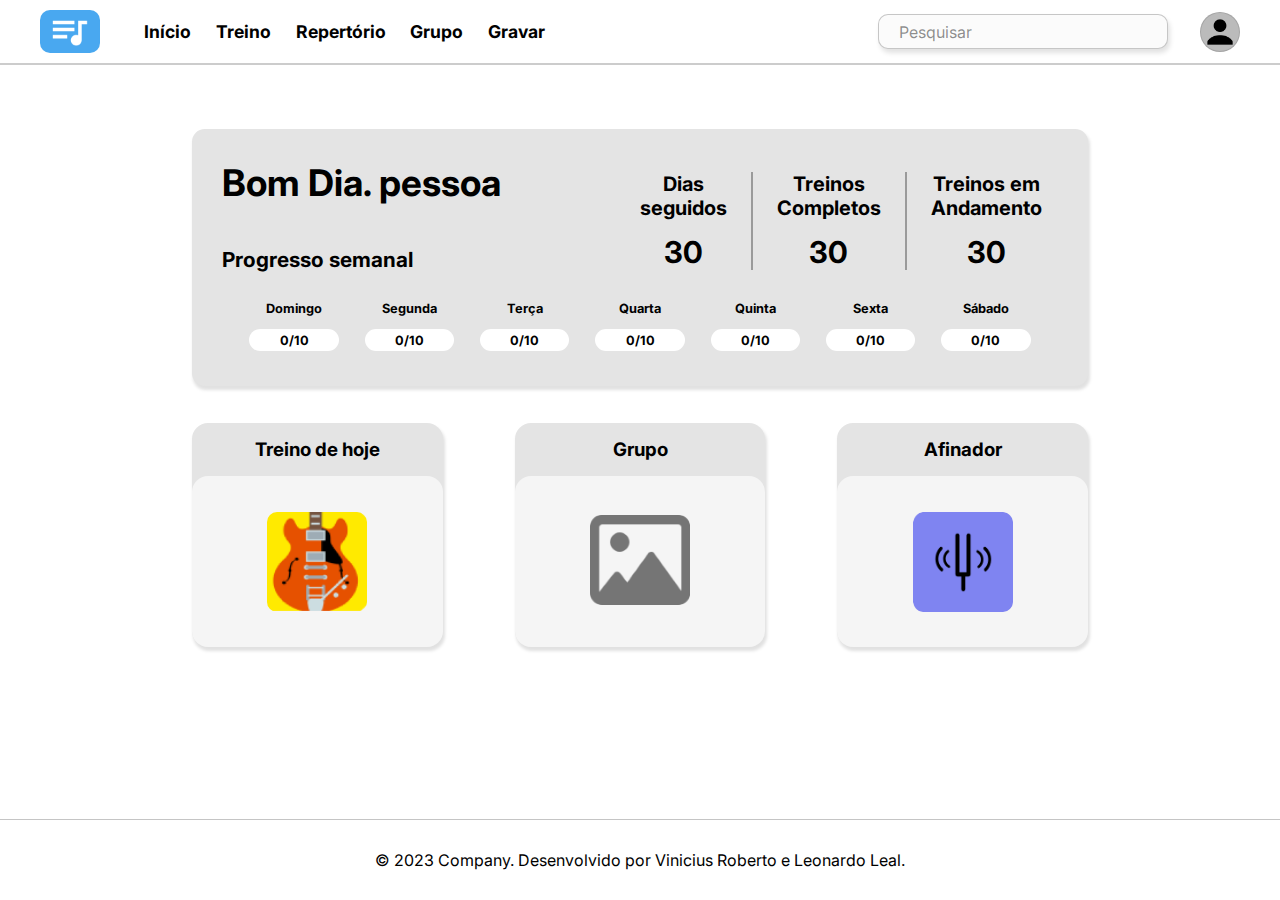
<file: index.html>
<!DOCTYPE html>
<html lang="pt-br">
<head>
    <meta charset="UTF-8">
    <meta http-equiv="X-UA-Compatible" content="IE=edge">
    <meta name="viewport" content="width=device-width, initial-scale=1.0">
    <link rel="shortcut icon" href="Icons/favicon.ico" type="image/x-icon">
    <title>Bem vindo</title>
    <link rel="stylesheet" href="css/index.css">
    <link rel="stylesheet" href="css/media-query-index.css">
    <link rel="preconnect" href="https://fonts.googleapis.com">
    <link rel="preconnect" href="https://fonts.gstatic.com" crossorigin>
    <link href="https://fonts.googleapis.com/css2?family=Inter:wght@400;700;900&display=swap" rel="stylesheet">
    <script src="js/index.js" defer></script>
</head>
<body>
    <header class="header">
        <div class="logo-nav">
            <a href="#" class="logo">
                <img src="Icons/logo_icon.png" alt="Logo">
            </a>
            <nav class="nav">
                <ul class="ul">
                    <div class="inicio">
                        <img src="Icons/home_fill_icon.png" alt="Home">
                        <li class="li">Início</li>
                    </div>
                    <div class="treino">
                        <img src="Icons/checklist_icon.png" alt="Treino">
                        <li class="li">Treino</li>
                    </div>
                    <div class="repertorio">
                        <img src="Icons/library_books_icon.png" alt="Repertório">
                        <li class="li">Repertório</li>
                    </div>
                    <div class="grupo" onclick="location.href='tela-grupo.html'">
                        <img src="Icons/group_icon.png" alt="Grupo">
                        <li class="li">Grupo</li>
                    </div>
                    <div class="gravar">
                        <img src="Icons/mic_icon.png" alt="Gravar">
                        <li class="li">Gravar</li>
                    </div>
                </ul>
            </nav>
        </div>
        <section class="search-user">
            <div class="pesquisar">
                <input type="text" name="pesquisar" id="pesquisar" placeholder="Pesquisar">
            </div>
            <div class="user">
            </div>
            <div class="user-options-container">
                <div class="user-options">
                    <div class="user-options-header">
                        <div class="user">
                        </div>
                        <ul>
                            <li class="name-user">Vinicius Roberto</li>
                            <li class="email-user">vinicius.cruz7@fatec.sp.gov.br</li>
                        </ul>
                    </div>
                    <div class="user-options-settings">
                        <ul>
                            <li>Conta</li>
                            <li>Configurações</li>
                        </ul>
                    </div>
                    <a href="tela-de-login.html" class="sair">
                        <div>Sair</div>
                    </a>
                </div>
            </div>
        </section>
    </header>
    <main>
        <section class="tela-progresso">
            <div class="mensagem-contagem">
                <div class="bomdia">
                    <h2>Bom Dia. pessoa</h2>
                </div>
                <div class="contagem-treino">
                    <div class="dias-seguidos">
                        <h3>Dias<br>seguidos</h3>
                        <span>30</span>
                    </div>
                    <div class="traco"></div>
                    <div class="treinos-completos">
                        <h3>Treinos<br>Completos</h3>
                        <span>30</span>
                    </div>
                    <div class="traco"></div>
                    <div class="treinos-andamento">
                        <h3>Treinos em<br>Andamento</h3>
                        <span>30</span> 
                    </div>
                </div>
            </div>
            <div class="progresso-semanal">
                <h3>Progresso semanal</h3>
                <div class="semana">
                    <div class="domingo">
                        <h4>Domingo</h4>
                        <div class="barra-progresso">
                            <h4>0/10</h4>
                            <div>

                            </div>
                        </div>
                    </div>
                    <div class="segunda">
                        <h4>Segunda</h4>
                        <div class="barra-progresso">
                            <h4>0/10</h4>
                            <div>

                            </div>
                        </div>
                    </div>
                    <div class="terca">
                        <h4>Terça</h4>
                        <div class="barra-progresso">
                            <h4>0/10</h4>
                            <div>

                            </div>
                        </div>
                    </div>
                    <div class="quarta">
                        <h4>Quarta</h4>
                        <div class="barra-progresso">
                            <h4>0/10</h4>
                            <div>

                            </div>
                        </div>
                    </div>
                    <div class="quinta">
                        <h4>Quinta</h4>
                        <div class="barra-progresso">
                            <h4>0/10</h4>
                            <div>

                            </div>
                        </div>
                    </div>
                    <div class="sexta">
                        <h4>Sexta</h4>
                        <div class="barra-progresso">
                            <h4>0/10</h4>
                            <div>

                            </div>
                        </div>
                    </div>
                    <div class="sabado">
                        <h4>Sábado</h4>
                        <div class="barra-progresso">
                            <h4>0/10</h4>
                            <div>
                            </div>
                        </div>
                    </div>
                </div>
            </div>
        </section>
        <section class="opcoes-main">
            <div class="quadro-opcao">
                <h3 class="nome-opcao">Treino de hoje</h3>
                <div class="opcao-imagem">
                    <img src="imagens/treino.png" alt="imagem do opcão de treino">
                </div>
            </div>
            <div class="quadro-opcao">
                <h3 class="nome-opcao">Grupo</h3>
                <div class="opcao-imagem">
                    <div class="imagem"><img src="imagens/grupo.png" alt="imagem do grupo"></div>
                </div>
            </div>
            <div class="quadro-opcao">
                <h3 class="nome-opcao">Afinador</h3>
                <div class="opcao-imagem">
                    <img src="imagens/afinador.png" alt="imagem de um afinador">
                </div>
            </div>
        </section>
    </main>
    <footer>
        <p>© 2023 Company. Desenvolvido por Vinicius Roberto e Leonardo Leal.</p>
    </footer>
</body>
</html>
</file>
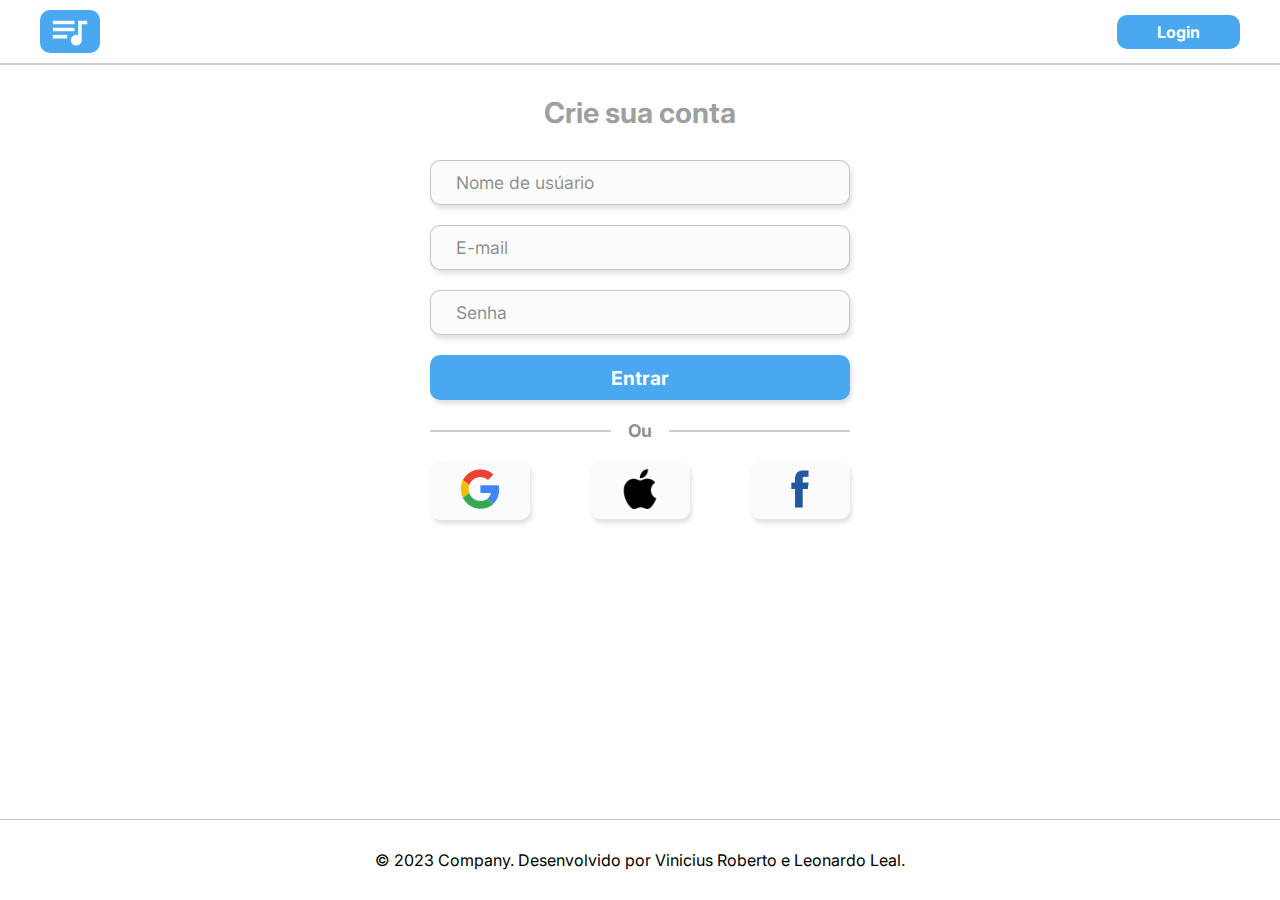
<file: cadastro.html>
<!DOCTYPE html>
<html lang="pt-br">
<head>
    <meta charset="UTF-8">
    <meta http-equiv="X-UA-Compatible" content="IE=edge">
    <meta name="viewport" content="width=device-width, initial-scale=1.0">
    <link rel="shortcut icon" href="Icons/favicon.ico" type="image/x-icon">
    <title>Crie sua conta</title>
    <link rel="stylesheet" href="css/cadastro.css">
    <link rel="stylesheet" href="css/media-query-cadastro.css">
    <link rel="preconnect" href="https://fonts.googleapis.com">
    <link rel="preconnect" href="https://fonts.gstatic.com" crossorigin>
    <link href="https://fonts.googleapis.com/css2?family=Inter:wght@400;700;900&display=swap" rel="stylesheet">
</head>
<body>
    <header>
        <a href="index.html" class="logo">
            <img src="Icons/logo_icon.png" alt="Logo">
        </a>
        <a href="tela-de-login.html"><button class="login">Login</button></a>
    </header>
    <main>
        <form>
            <h1>Crie sua conta</h1>
            <input type="text" name="nome" id="nome" placeholder="Nome de usúario" required>
            <input type="email" name="email" id="email" placeholder="E-mail" required>
            <input type="password" name="senha" id="senha" placeholder="Senha" required>
            <button class="btn-entrar" onclick="location.href='index.html'">Entrar</button>
            <div class="ou">
                <div class="traco"></div>
                <p>Ou</p>
                <div class="traco"></div>
            </div>
            <div class="google-apple-facebook">
                <button>
                    <img src="Icons/google_icon.png" alt="Google">
                </button>
                <button>
                    <img src="Icons/apple_icon.png" alt="Apple">
                </button>
                <button>
                    <img src="Icons/facebook_icon.png" alt="Facebook">
                </button>
            </div>
        </form>
    </main>
    <footer>
        <p>© 2023 Company. Desenvolvido por Vinicius Roberto e Leonardo Leal.</p>
    </footer>
</body>
</html>
</file>
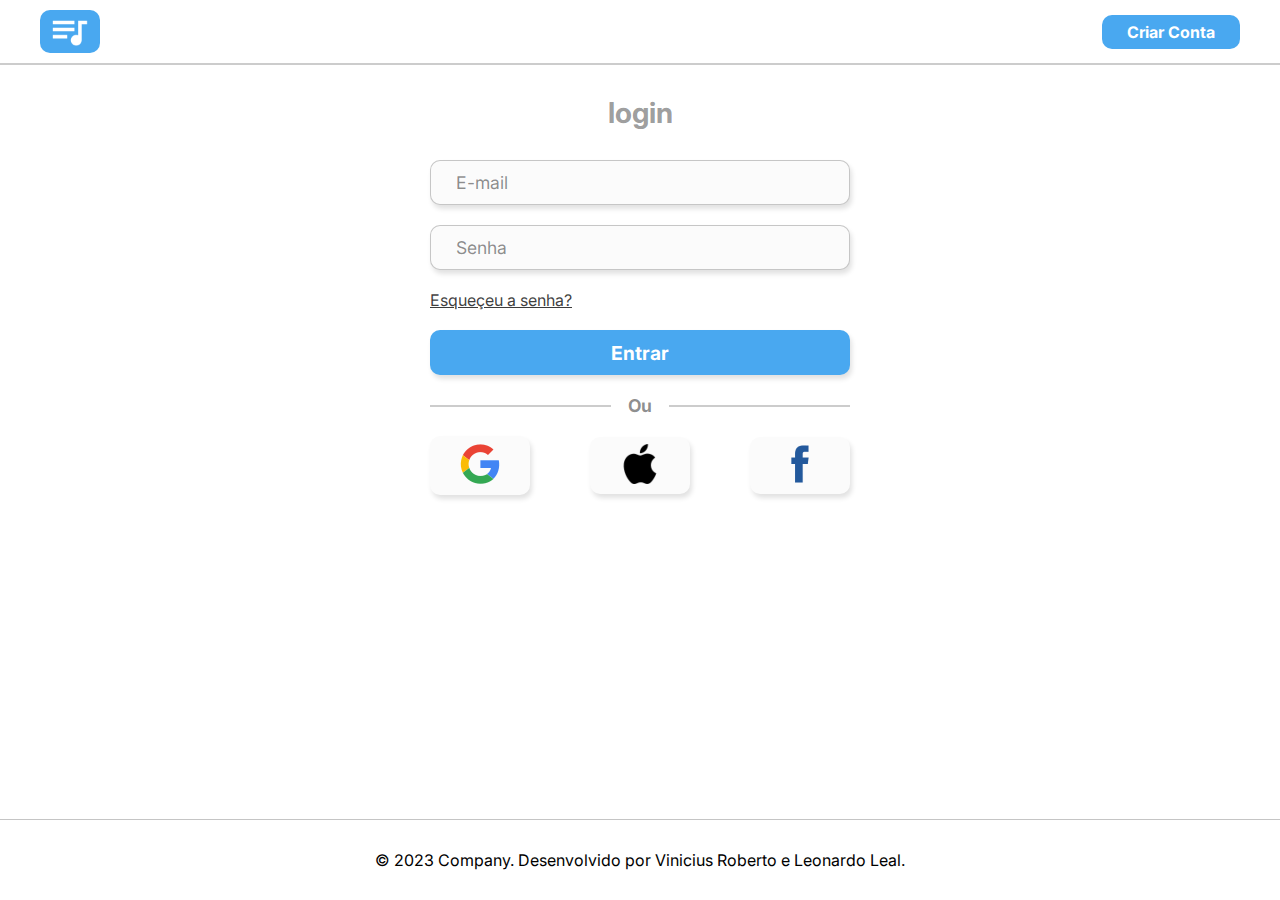
<file: tela-de-login.html>
<!DOCTYPE html>
<html lang="pt-br">
<head>
    <meta charset="UTF-8">
    <meta http-equiv="X-UA-Compatible" content="IE=edge">
    <meta name="viewport" content="width=device-width, initial-scale=1.0">
    <link rel="shortcut icon" href="Icons/favicon.ico" type="image/x-icon">
    <title>login</title>
    <link rel="stylesheet" href="css/tela-de-login.css">
    <link rel="stylesheet" href="css/media-query-login.css">
    <link rel="preconnect" href="https://fonts.googleapis.com">
    <link rel="preconnect" href="https://fonts.gstatic.com" crossorigin>
    <link href="https://fonts.googleapis.com/css2?family=Inter:wght@400;700;900&display=swap" rel="stylesheet">
</head>
<body>
    <header>
        <a href="index.html" class="logo">
            <img src="Icons/logo_icon.png" alt="Logo">
        </a>
        <a href="cadastro.html"><button class="criar-conta">Criar Conta</button></a>
    </header>
    <main>
        <form>
            <h1>login</h1>
            <input type="email" name="email" id="email" placeholder="E-mail" required>
            <input type="password" name="senha" id="senha" placeholder="Senha" required>
            <div class="entrar-container">
                <span>Esqueçeu a senha?</span>
                <button class="btn-entrar" onclick="location.href='index.html'">Entrar</button>
            </div>
            <div class="ou">
                <div class="traco"></div>
                <p>Ou</p>
                <div class="traco"></div>
            </div>
            <div class="google-apple-facebook">
                <button>
                    <img src="Icons/google_icon.png" alt="Google">
                </button>
                <button>
                    <img src="Icons/apple_icon.png" alt="Apple">
                </button>
                <button>
                    <img src="Icons/facebook_icon.png" alt="Facebook">
                </button>
            </div>
        </form>
    </main>
    <footer>
        <p>© 2023 Company. Desenvolvido por Vinicius Roberto e Leonardo Leal.</p>
    </footer>
</body>
</html>
</file>
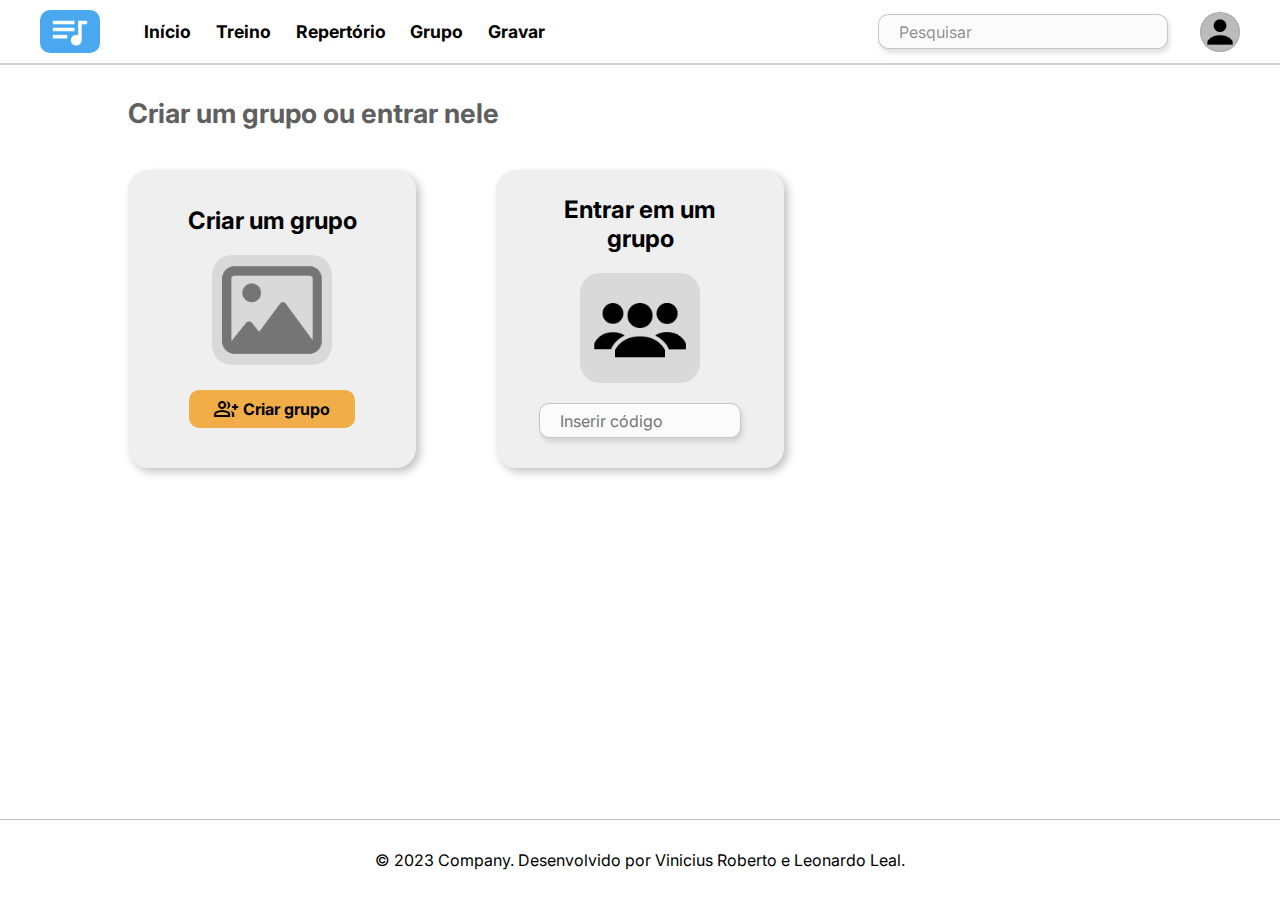
<file: tela-grupo.html>
<!DOCTYPE html>
<html lang="pt-br">
<head>
    <meta charset="UTF-8">
    <meta http-equiv="X-UA-Compatible" content="IE=edge">
    <meta name="viewport" content="width=device-width, initial-scale=1.0">
    <link rel="shortcut icon" href="Icons/favicon.ico" type="image/x-icon">
    <title>Grupo</title>
    <link rel="stylesheet" href="css/grupo.css">
    <link rel="stylesheet" href="css/media-query-grupo.css">
    <link rel="preconnect" href="https://fonts.googleapis.com">
    <link rel="preconnect" href="https://fonts.gstatic.com" crossorigin>
    <link rel="stylesheet" href="https://fonts.googleapis.com/css2?family=Material+Symbols+Outlined:opsz,wght,FILL,GRAD@20..48,100..700,0..1,-50..200" />
    <link href="https://fonts.googleapis.com/css2?family=Inter:wght@400;700;900&display=swap" rel="stylesheet">
    <script src="js/grupo.js" defer></script>
    <script src="js/index.js" defer></script>
</head>
<body>
    <header class="header">
        <div class="logo-nav">
            <a href="index.html" class="logo">
                <img src="Icons/logo_icon.png" alt="Logo">
            </a>
            <nav class="nav">
                <ul class="ul">
                    <div class="inicio" onclick="location.href='index.html'">
                        <img src="Icons/home_fill_icon.png" alt="Home">
                        <li class="li">Início</li>
                    </div>
                    <div class="treino">
                        <img src="Icons/checklist_icon.png" alt="Treino">
                        <li class="li">Treino</li>
                    </div>
                    <div class="repertorio">
                        <img src="Icons/library_books_icon.png" alt="Repertório">
                        <li class="li">Repertório</li>
                    </div>
                    <div class="grupo">
                        <img src="Icons/group_icon.png" alt="Grupo">
                        <li class="li">Grupo</li>
                    </div>
                    <div class="gravar">
                        <img src="Icons/mic_icon.png" alt="Gravar">
                        <li class="li">Gravar</li>
                    </div>
                </ul>
            </nav>
        </div>
        <section class="search-user">
            <div class="pesquisar">
                <input type="text" name="pesquisar" id="pesquisar" placeholder="Pesquisar">
            </div>
            <div class="user">
            </div>
            <div class="user-options-container">
                <div class="user-options">
                    <div class="user-options-header">
                        <div class="user">
                        </div>
                        <ul>
                            <li class="name-user">Vinicius Roberto</li>
                            <li class="email-user">vinicius.cruz7@fatec.sp.gov.br</li>
                        </ul>
                    </div>
                    <div class="user-options-settings">
                        <ul>
                            <li>Conta</li>
                            <li>Configurações</li>
                        </ul>
                    </div>
                    <a href="tela-de-login.html" class="sair">
                        <div>Sair</div>
                    </a>
                </div>
            </div>
        </section>
    </header>
    <main>
        <h1>Criar um grupo ou entrar nele </h1>
        <section>
            <div class="criar-grupo">
                <h3>Criar um grupo</h3>
                <div class="img-container"><img src="Icons/image_photo_icon.png" alt="imagem"></div>
                <button><span class="material-symbols-outlined">group_add</span>Criar grupo</button>
            </div>
            <div class="entrar-em-um-grupo">
                <h3>Entrar em um<br>grupo</h3>
                <div class="img-container"><img src="Icons/users_group_icon.png" alt="grupo"></div>
                <input type="text" name="codigo" id="codigo" placeholder="Inserir código">
            </div>
        </section>
        <div class="criar-grupo-modal">
            <div class="criar-grupo-container">
                <h2>Criar um grupo</h2>
                <form>
                    <label for="nome-grupo">Nome do grupo</label>
                    <input type="text" name="nome-grupo" id="nome-grupo" placeholder="Digite o nome do grupo">
                    <label for="descricao">Descrição</label>
                    <textarea name="descricao" id="descricao" rows="3" placeholder="Informe aos membros a finalidade do grupo"></textarea>
                    <label for="privacidade">Privaciadade</label>
                    <select name="privacidade" id="privacidade">
                        <option value="grupo-privado">Grupo privado - Somente administradores poderão adicionar membros</option>
                        <option value="grupo-privado">Equipe Pública - Qualquer pessoa da organização pode ingressar</option>
                    </select>
                    <div class="buttons">
                        <button class="cancelar">Cancelar</button>
                        <button class="proximo">Próximo</button>
                    </div>
                </form>
            </div>
        </div>
    </main>
    <footer>
        <p>© 2023 Company. Desenvolvido por Vinicius Roberto e Leonardo Leal.</p>
    </footer>
</body>
</html>
</file>
<file: css/index.css>
@charset "UTF-8";
@import url('https://fonts.googleapis.com/css2?family=Inter:wght@400;700;900&display=swap');

:root {
    --cor-azul: #49A8F0;
    --cor-cinzaClaro: #FBFBFB;
}

* {
    padding: 0px;
    margin: 0px;
    font-family: 'Inter', sans-serif;
    box-sizing: border-box;
}

header {
    display: flex;
    justify-content: space-between;
    align-items: center;
    padding: 10px 40px;
    border-bottom: 2px solid rgba(0, 0, 0, 0.2);
}

.logo-nav {
    display: flex;
    align-items: center;
}

.logo-nav a {
    display: flex;
    justify-content: center;
    align-items: center;
    background-color: var(--cor-azul);
    border-radius: 10px;
    margin-right: 2em;
    cursor: pointer;
}

.logo-nav a img {
    width: 60px;
    padding: 10px 12px 7px;
}

.logo-nav ul {
    display: flex;
    flex-direction: row;
    justify-content: space-between;
    align-items: center;
}

.logo-nav ul img {
    display: none;
}

.logo-nav ul li {
    list-style-type: none;
    margin: 0em .7em;
    font-weight: bold;
    font-size: 1.1em;
    cursor: pointer;
}

.search-user {
    display: flex;
    flex-direction: row;
    align-items: center;
}

header input {
    height: 35px;
    background-color: var(--cor-cinzaClaro);
    border: 1px solid rgba(0, 0, 0, 0.212);
    border-radius: 10px;
    box-shadow: 2px 4px 5px rgba(0, 0, 0, 0.116);
    font-size: 1em;
    margin-right: 2em;
    padding: 0px 20px;
    outline: none;
}

header input::placeholder {
    color: rgba(0, 0, 0, 0.46);
}

.user {
    display: flex;
    justify-content: center;
    align-items: center;
    background-color: #BBBBBB;
    border: 1px solid rgba(0, 0, 0, 0.116);
    border-radius: 50%;
    padding: 5px;
    width: 40px;
    height: 40px;
    background-image: url('../Icons/user_icon.png');
    background-size: cover;
    cursor: pointer;
}   

.user-options-container {
    display: none;
    position: fixed;
    justify-content: right;
    align-items: baseline;
    bottom: 0;
    left: 0;
    width: 100%;
    height: 100%;
    background-color: transparent;
    z-index: 1;
}

.user-options {
    display: flex;
    flex-direction: column;
    justify-content: left;
    background-color: white;
    margin: 10px 10px;
    border: 1px solid rgba(0, 0, 0, 0.205);
    border-radius: 5px;
}

.user-options-header {
    display: flex;
    justify-content: left;
    padding: 15px 15px 10px;
    border-bottom: 1px solid rgba(0, 0, 0, 0.363);
}

.user-options-header .user {
    width: 50px;
    height: 50px;
    cursor: auto;
}

.user-options-header ul {
    display: flex;
    flex-direction: column;
    list-style: none;
    margin-left: 15px;
    width: 200px;
}

.user-options-header .name-user {
    display: -webkit-box;
    font-size: 1.1em;
    font-weight: bold;
    -webkit-line-clamp: 1; /** número de linhas que você quer exibir */
    -webkit-box-orient: vertical;
    overflow: hidden;
    text-overflow: ellipsis;
}

.user-options-header .email-user {
    display: -webkit-box;
    font-size: .8em;
    -webkit-line-clamp: 1; 
    -webkit-box-orient: vertical;
    overflow: hidden;
    text-overflow: ellipsis;
}

.user-options-settings {
    display: flex;
    justify-content: left;
    padding: 5px 15px;
}

.user-options-settings li {
    list-style: none;
    padding: 5px 0px;
    cursor: pointer;
}

.sair {
    padding: 10px 15px;
    border-top: 1px solid rgba(0, 0, 0, 0.363);
    cursor: pointer;
    text-decoration: none;
    color: black;
}

main {

    display: flex;
    justify-content: center;
    align-items: center;
    flex-direction: column;
    padding: 0px 15%;
}

.tela-progresso {

    width: 100%;
    background-color: #E4E4E4;
    display: flex;
    border-radius: 0.8em;
    margin-top: 4em;
    box-shadow: 0.1em 0.2em 0.2em rgba(0, 0, 0, 0.120);
    flex-direction: column;
    align-content: flex-end;
    justify-content: space-between;
    padding: 1.9em 1.9em 0px;
}

.mensagem-contagem{
    display: flex;
    justify-content: space-between;
    width: 100%;
    height: 100%;
}

.bomdia h2{
    font-size: 2.3em;
    border: 0.2em;
    display: flex;
}

.contagem-treino{
    font-size: 20px;
    text-align: center;
    padding: 0.3em;
    margin: 0.3em;
    display: flex;
    flex-direction: row;
}
.contagem-treino h3{
    font-size: 1em;
    padding: 0em 0.2em 0.7em;
}

.contagem-treino span{
    font-size: 1.5em;
    font-weight: bold;
}

.traco{
    border: 1px solid rgba(0, 0, 0, 0.322);
    height: 100%;
    margin: 0em 1em;
}

.progresso-semanal {
    display: flex;
    align-content: flex-end;
    flex-direction: column;
    transform: translate(0px, -35px);
}

.progresso-semanal h3 {
    margin-bottom: 15px;
    font-size: 1.3em;
}

.semana{
    display: flex;
    justify-content: space-between;
    width: 100%;
    padding: 1.1em 1.1em 0px;
    font-size: 0.8em;
    text-align: center
}

.barra-progresso{
    background-color: white;
    width: 7em;
    margin: 1em 1em 0px;
    padding: 0.3em;
    border-radius: 1.6em;
}

.opcoes-main{
    width: 100%;
    height: 14em;
    background-color:  white;
    display: flex;
    border-radius: 0.8em;
    margin-top: 2.3em;
    flex-direction: row;
    justify-content: space-between;
}

.quadro-opcao{
    width: 28%;
    height: 100%;
    align-items: center;
    justify-content: center;
    background-color: #E4E4E4;
    display: flex;
    border-radius: 1em;
    flex-direction: column;
    box-shadow: 0.1em 0.2em 0.2em rgba(0, 0, 0, 0.120);
    cursor: pointer;
}

.nome-opcao{
    align-items: center;
    justify-content: center;
    padding: 0.8em;
}

.opcao-imagem{
    width: 100%;
    height: 100%;
    align-items: center;
    justify-content: center;
    display: flex;
    border-radius: 1em;
    background-color: #F5F5F5;
}

.opcao-imagem img {
    border-radius: 10px;
    width: 100px;
    height: 100px;
}

.opcao-imagem .imagem img {
    height: 90px;
}

footer {
    position: absolute;
    display: flex;
    justify-content: center;
    align-items: center;
    width: 100%;
    bottom: 0;
    padding: 30px 0px;
    border-top: 1px solid rgba(0, 0, 0, 0.226);
}

footer p {
    text-align: center;
}
</file>
<file: css/media-query-index.css>
@media screen and (max-width: 925px) {
    .header {
        padding: 10px 40px;
    }

    .logo-nav ul img {
        display: flex;
        width: 30px;
        padding-top: 10px;
    }

    .logo-nav .inicio img {
        display: flex;
        width: 30px;
        padding-top: 5px;
        border-top: 4px solid #49A8F0;
    }
    
    .logo-nav ul div {
        display: flex;
        justify-content: center;
        align-items: center;
        flex-direction: column;
        cursor: pointer;
        user-select: none;
        transform: translate(0px, -2px);
    }

    .nav {
        position: fixed;
        bottom: 0;
        left: 0;
        width: 100%;
        padding: 0px 10% 14px;
        border-top: 1px solid rgba(0, 0, 0, 0.24);
    }
    
    .ul {
        display: flex;
        justify-content: space-between;
        font-size: .7em;
        color: rgba(0, 0, 0, 0.493);
    }

    .inicio {
        color: black;
    }

    .ul .li {
        margin: 0px;
    }

    footer p {
        margin: 0px 20px;
    }
}

@media screen and (max-width: 473px) {

    .pesquisar {
        display: none;
    }

    .nav {
        position: fixed;
        bottom: 0;
        left: 0;
        width: 100%;
        padding: 0px 20px 12px;
    }
}
</file>
<file: css/cadastro.css>
@charset "UTF-8";
@import url('https://fonts.googleapis.com/css2?family=Inter:wght@400;700;900&display=swap');

:root {
    --cor-azul: #49A8F0;
    --cor-cinzaClaro: #FBFBFB;
}

* {
    padding: 0px;
    margin: 0px;
    font-family: 'Inter', sans-serif;
    box-sizing: border-box;
}

header {
    display: flex;
    justify-content: space-between;
    align-items: center;
    padding: 10px 40px;
    border-bottom: 2px solid rgba(0, 0, 0, 0.2);
}

.logo {
    display: flex;
    justify-content: center;
    align-items: center;
    background-color: var(--cor-azul);
    border-radius: 10px;
    cursor: pointer;
}

.logo img {
    width: 60px;
    padding: 10px 12px 7px;
}

.login {
    background-color: var(--cor-azul);
    padding: 7px 40px;
    font-size: 1em;
    font-weight: bold;
    color: white;
    border: none;
    border-radius: 10px;
    cursor: pointer;
}

main {
    display: flex;
    justify-content: center;
}

form {
    display: flex;
    flex-direction: column;
    justify-content: center;
    margin-top: 30px;
    width: 420px;
}

form h1 {
    color: rgba(0, 0, 0, 0.4);
    margin-bottom: 30px;
    text-align: center;
    font-size: 1.8em;
}

input {
    height: 45px;
    background-color: var(--cor-cinzaClaro);
    border: 1px solid rgba(0, 0, 0, 0.212);
    border-radius: 10px;
    margin-bottom: 20px;
    box-shadow: 2px 4px 5px rgba(0, 0, 0, 0.116);
    font-size: 1.1em;
    padding: 0px 25px;
    outline: none;
}

input::placeholder {
    color: rgba(0, 0, 0, 0.46);
}

.btn-entrar {
    height: 45px;
    font-size: 1.2em;
    font-weight: bold;
    background-color: var(--cor-azul);
    border: none;
    border-radius: 10px;
    color: white;
    box-shadow: 2px 4px 5px rgba(0, 0, 0, 0.116);
    cursor: pointer;
}

.ou {
    display: flex;
    justify-content: space-between;
    align-items: center;
    margin: 20px 0px;
}

.ou p {
    font-size: 1.1em;
    font-weight: bold;
    color: rgba(0, 0, 0, 0.46);
}

.traco {
    width: 43%;
    border: 1px solid rgba(0, 0, 0, 0.2);
}

.google-apple-facebook {
    display: flex;
    justify-content: space-between;
    align-items: center;
}

.google-apple-facebook button {
    background-color: var(--cor-cinzaClaro);
    border: none;
    border-radius: 10px;
    box-shadow: 2px 4px 5px rgba(0, 0, 0, 0.116);
    padding: 7px 30px;
    cursor: pointer;
}

.google-apple-facebook img {
    width: 40px;
}

footer {
    position: absolute;
    display: flex;
    justify-content: center;
    align-items: center;
    width: 100%;
    bottom: 0;
    padding: 30px 0px;
    border-top: 1px solid rgba(0, 0, 0, 0.226);
}

footer p {
    text-align: center;
}
</file>
<file: css/media-query-cadastro.css>
@charset "UTF-8";

@media screen and (max-width: 600px) {
    header {
        padding: 12px 30px;
    }

    .logo img {
        width: 55px;
    }

    .login {
        padding: 7px 20px;
    }

    main {
        padding: 0px 30px;
    }

    form {
        width: 90%;
    }

    .traco {
        width: 41%;
    }
    
    .google-apple-facebook {
        justify-content: space-between;
        align-items: center;
    }
    
    .google-apple-facebook button {
        display: flex;
        justify-content: center;
        align-items: center;
        width: 20%;
    }
    
    .google-apple-facebook img {
        width: 40px;
    }
    
    footer p {
        margin: 0px 20px;
    }
}

@media screen and (max-width: 290px) {
    .google-apple-facebook {
        flex-direction: column;
    }
    
    .google-apple-facebook button {
        display: flex;
        width: 100%;
        margin-bottom: 10px;
    }
}
</file>
<file: css/tela-de-login.css>
@charset "UTF-8";
@import url('https://fonts.googleapis.com/css2?family=Inter:wght@400;700;900&display=swap');

:root {
    --cor-azul: #49A8F0;
    --cor-cinzaClaro: #FBFBFB;
}

* {
    padding: 0px;
    margin: 0px;
    font-family: 'Inter', sans-serif;
    box-sizing: border-box;
}

header {
    display: flex;
    justify-content: space-between;
    align-items: center;
    padding: 10px 40px;
    border-bottom: 2px solid rgba(0, 0, 0, 0.2);
}

.logo {
    display: flex;
    justify-content: center;
    align-items: center;
    background-color: var(--cor-azul);
    border-radius: 10px;
    cursor: pointer;
}

.logo img {
    width: 60px;
    padding: 10px 12px 7px;
}

.criar-conta {
    background-color: var(--cor-azul);
    padding: 7px 25px;
    font-size: 1em;
    font-weight: bold;
    color: white;
    border: none;
    border-radius: 10px;
    cursor: pointer;
}

main {
    display: flex;
    align-items: center;
    flex-direction: column;
}

form {
    display: flex;
    flex-direction: column;
    justify-content: center;
    margin-top: 30px;
    width: 420px;
}

form h1 {
    color: rgba(0, 0, 0, 0.4);
    margin-bottom: 30px;
    text-align: center;
    font-size: 1.8em;
}

form > input {
    height: 45px;
    background-color: var(--cor-cinzaClaro);
    border: 1px solid rgba(0, 0, 0, 0.212);
    border-radius: 10px;
    margin-bottom: 20px;
    box-shadow: 2px 4px 5px rgba(0, 0, 0, 0.116);
    font-size: 1.1em;
    padding: 0px 25px;
    outline: none;
}

input::placeholder {
    color: rgba(0, 0, 0, 0.46);
}

.entrar-container {
    display: flex;
    flex-direction: column;
    justify-content: space-between;
    align-items: flex-start;
    width: 100%;
}

.entrar-container span {
    display: inline-block;
    text-decoration: underline;
    font-size: 1em;
    color:rgba(0, 0, 0, 0.767);
}

.entrar-container span:hover {
    color: var(--cor-azul);
    cursor: pointer;
}

.btn-entrar {
    width: 100%;
    height: 45px;
    margin-top: 20px;
    font-size: 1.2em;
    font-weight: bold;
    background-color: var(--cor-azul);
    border: none;
    border-radius: 10px;
    color: white;
    box-shadow: 2px 4px 5px rgba(0, 0, 0, 0.116);
    cursor: pointer;
}

.ou {
    display: flex;
    justify-content: space-between;
    align-items: center;
    margin: 20px 0px;
}

.ou p {
    font-size: 1.1em;
    font-weight: bold;
    color: rgba(0, 0, 0, 0.46);
}

.traco {
    width: 43%;
    border: 1px solid rgba(0, 0, 0, 0.2);
}

.google-apple-facebook {
    display: flex;
    justify-content: space-between;
    align-items: center;
}

.google-apple-facebook button {
    background-color: var(--cor-cinzaClaro);
    border: none;
    border-radius: 10px;
    box-shadow: 2px 4px 5px rgba(0, 0, 0, 0.116);
    padding: 7px 30px;
    cursor: pointer;
}

.google-apple-facebook img {
    width: 40px;
}

footer {
    position: absolute;
    display: flex;
    justify-content: center;
    align-items: center;
    width: 100%;
    bottom: 0;
    padding: 30px 0px;
    border-top: 1px solid rgba(0, 0, 0, 0.226);
}

footer p {
    text-align: center;
}
</file>
<file: css/media-query-login.css>
@charset "UTF-8";

@media screen and (max-width: 600px) {
    header {
        padding: 12px 30px;
    }

    .logo img {
        width: 55px;
    }

    .criar-conta {
        padding: 7px 20px;
    }

    main {
        padding: 0px 30px;
    }

    form {
        width: 90%;
    }

    .traco {
        width: 41%;
    }
    
    .google-apple-facebook {
        justify-content: space-between;
        align-items: center;
    }
    
    .google-apple-facebook button {
        display: flex;
        justify-content: center;
        align-items: center;
        width: 20%;
    }
    
    .google-apple-facebook img {
        width: 40px;
    }

    footer p {
        margin: 0px 40px;
    }
}

@media screen and (max-width: 290px) {
    .google-apple-facebook {
        flex-direction: column;
    }
    
    .google-apple-facebook button {
        display: flex;
        width: 100%;
        margin-bottom: 10px;
    }
}
</file>
<file: css/grupo.css>
@charset "UTF-8";
@import url('https://fonts.googleapis.com/css2?family=Inter:wght@400;700;900&display=swap');

:root {
    --cor-azul: #49A8F0;
    --cor-cinzaClaro: #FBFBFB;
}

* {
    padding: 0px;
    margin: 0px;
    font-family: 'Inter', sans-serif;
    box-sizing: border-box;
}

header {
    display: flex;
    justify-content: space-between;
    align-items: center;
    padding: 10px 40px;
    border-bottom: 2px solid rgba(0, 0, 0, 0.2);
}

.logo-nav {
    display: flex;
    align-items: center;
}

.logo-nav a {
    display: flex;
    justify-content: center;
    align-items: center;
    background-color: var(--cor-azul);
    border-radius: 10px;
    margin-right: 2em;
    cursor: pointer;
}

.logo-nav a img {
    width: 60px;
    padding: 10px 12px 7px;
}

.logo-nav ul {
    display: flex;
    flex-direction: row;
    justify-content: space-between;
    align-items: center;
}

.logo-nav ul img {
    display: none;
}

.logo-nav ul li {
    list-style-type: none;
    margin: 0em .7em;
    font-weight: bold;
    font-size: 1.1em;
    cursor: pointer;
}

.search-user {
    display: flex;
    flex-direction: row;
    align-items: center;
}

header input {
    height: 35px;
    background-color: var(--cor-cinzaClaro);
    border: 1px solid rgba(0, 0, 0, 0.212);
    border-radius: 10px;
    box-shadow: 2px 4px 5px rgba(0, 0, 0, 0.116);
    font-size: 1em;
    margin-right: 2em;
    padding: 0px 20px;
    outline: none;
}

header input::placeholder {
    color: rgba(0, 0, 0, 0.46);
}

.user {
    display: flex;
    justify-content: center;
    align-items: center;
    background-color: #BBBBBB;
    border: 1px solid rgba(0, 0, 0, 0.116);
    border-radius: 50%;
    padding: 5px;
    width: 40px;
    height: 40px;
    background-image: url('../Icons/user_icon.png');
    background-size: cover;
    cursor: pointer;
}   

.user-options-container {
    display: none;
    position: fixed;
    justify-content: right;
    align-items: baseline;
    bottom: 0;
    left: 0;
    width: 100%;
    height: 100%;
    background-color: transparent;
    z-index: 1;
}

.user-options {
    display: flex;
    flex-direction: column;
    justify-content: left;
    background-color: white;
    margin: 10px 10px;
    border: 1px solid rgba(0, 0, 0, 0.205);
    border-radius: 5px;
}

.user-options-header {
    display: flex;
    justify-content: left;
    padding: 15px 15px 10px;
    border-bottom: 1px solid rgba(0, 0, 0, 0.363);
}

.user-options-header .user {
    width: 50px;
    height: 50px;
    cursor: auto;
}

.user-options-header ul {
    display: flex;
    flex-direction: column;
    list-style: none;
    margin-left: 15px;
    width: 200px;
}

.user-options-header .name-user {
    display: -webkit-box;
    font-size: 1.1em;
    font-weight: bold;
    -webkit-line-clamp: 1; /** número de linhas que você quer exibir */
    -webkit-box-orient: vertical;
    overflow: hidden;
    text-overflow: ellipsis;
}

.user-options-header .email-user {
    display: -webkit-box;
    font-size: .8em;
    -webkit-line-clamp: 1; 
    -webkit-box-orient: vertical;
    overflow: hidden;
    text-overflow: ellipsis;
}

.user-options-settings {
    display: flex;
    justify-content: left;
    padding: 5px 15px;
}

.user-options-settings li {
    list-style: none;
    padding: 5px 0px;
    cursor: pointer;
}

.sair {
    padding: 10px 15px;
    border-top: 1px solid rgba(0, 0, 0, 0.363);
    cursor: pointer;
    text-decoration: none;
    color: black;
}

main {
    padding: 2em 10%;
}

section {
    display: flex;
}

h1 {
    font-size: 1.7em;
    color: rgba(0, 0, 0, 0.65);
}

main section > div {
    width: 18em;
    background-color: #efefef;
    margin: 2.5em 0em 0px 0px;
    display: flex;
    flex-direction: column;
    justify-content: center;
    align-items: center;
    border-radius: 20px;
    box-shadow: 4px 4px 8px rgba(0, 0, 0, 0.24);
}

section h3 {
    font-size: 1.5em;
    padding: 25px 0px 15px;
    text-align: center;
}

.img-container {
    padding: 5px 10px;
    margin: 5px 0px;
    background-color: #D9D9D9;
    border-radius: 20px;
    display: flex;
    justify-content: center;
    align-items: center;
}

.img-container img {
    width: 100px;
}

.criar-grupo button {
    background-color: #F0AD48;
    border: none;
    border-radius: 10px;
    display: flex;
    justify-content: center;
    align-items: center;
    padding: 7px 25px;
    font-size: 1em;
    font-weight: bold;
    margin: 20px 0px 30px;
    cursor: pointer;
}

.criar-grupo span {
    margin-right: 5px;
}

.entrar-em-um-grupo {
    margin-left: 5em;
}

.entrar-em-um-grupo input {
    width: 70%;
    height: 35px;
    background-color: var(--cor-cinzaClaro);
    border: 1px solid rgba(0, 0, 0, 0.212);
    border-radius: 10px;
    box-shadow: 2px 4px 5px rgba(0, 0, 0, 0.116);
    font-size: 1em;
    padding: 0px 20px;
    margin: 15px 0px 30px;
    outline: none;
}

.criar-grupo-modal {
    display: none;
    justify-content: center;
    align-items: center;
    position: fixed;
    width: 100%;
    height: 100%;
    left: 0;
    bottom: 0;
    background-color: rgba(0, 0, 0, 0.425);
    z-index: 2;
}

.criar-grupo-container {
    display: flex;
    flex-direction: column;
    align-items: center;
    margin: 0px 5%;
    background-color: white;
    border-radius: 20px;
    padding: 1.5em 2em;
    box-shadow: 2px 4px 5px rgba(0, 0, 0, 0.116);
}

.criar-grupo-container h2 {
    color: rgba(0, 0, 0, 0.65);
    margin-bottom: 10px;
}

.criar-grupo-container form {
    display: flex;
    flex-direction: column;
}

.criar-grupo-container label {
    font-size: 1.3em;
    font-weight: bold;
    color: rgba(0, 0, 0, 0.5);
    margin-bottom: .4em;
}

.criar-grupo-container form input, select {
    width: 100%;
    height: 40px;
    background-color: #F2F2F2;
    border: 1px solid rgba(0, 0, 0, 0.212);
    border-radius: 10px;
    box-shadow: 2px 4px 5px rgba(0, 0, 0, 0.116);
    font-size: 1em;
    padding: 0px 20px;
    margin: 0px 0px 25px;
    outline: none;
}

.criar-grupo-container textarea {
    width: 100%;
    background-color: #F2F2F2;
    border: 1px solid rgba(0, 0, 0, 0.212);
    border-radius: 10px;
    box-shadow: 2px 4px 5px rgba(0, 0, 0, 0.116);
    font-size: 1em;
    padding: 10px 20px;
    margin: 0px 0px 30px;
    resize: none;
    outline: none;
}

.buttons {
    display: flex;
    justify-content: right;
    align-items: center;
}

.buttons button {
    padding: 8px 20px;
    font-size: 1em;
    font-weight: bold;
    color: rgb(255, 255, 255);
    border: 1px solid rgba(0, 0, 0, 0.13);
    border-radius: 10px;
    margin-left: 15px;
    box-shadow: 3px 4px 10px rgba(0, 0, 0, 0.308);
    cursor: pointer;
}

.cancelar {
    background-color: #FF8D8D;
}

.cancelar:hover {
    background-color: #9b3b3b;
}

.proximo {
    background-color: #49A8F0;
}

.proximo:hover {
    background-color: #367cb1;
}

footer {
    position: absolute;
    display: flex;
    justify-content: center;
    align-items: center;
    width: 100%;
    bottom: 0;
    padding: 30px 0px;
    border-top: 1px solid rgba(0, 0, 0, 0.226);
}

footer p {
    text-align: center;
}
</file>
<file: css/media-query-grupo.css>
@media screen and (max-width: 925px) {
    .header {
        padding: 10px 20px;
    }

    .logo-nav ul img {
        display: flex;
        width: 30px;
        padding-top: 10px;
    }

    .logo-nav .grupo img {
        display: flex;
        width: 30px;
        padding-top: 5px;
        border-top: 4px solid #49A8F0;
    }
    
    .logo-nav ul div {
        display: flex;
        justify-content: center;
        align-items: center;
        flex-direction: column;
        cursor: pointer;
        user-select: none;
        transform: translate(0px, -2px);
    }

    .nav {
        position: fixed;
        bottom: 0;
        left: 0;
        width: 100%;
        padding: 0px 10% 14px;
        border-top: 1px solid rgba(0, 0, 0, 0.24);
        background-color: white;
    }
    
    .ul {
        display: flex;
        justify-content: space-between;
        font-size: .7em;
        color: rgba(0, 0, 0, 0.493);
    }

    .grupo {
        color: black;
    }

    .ul .li {
        margin: 0px;
    }

    main section {
        flex-direction: column;
        align-items: center;
    }

    .entrar-em-um-grupo {
        margin-left: 0px;
        margin-bottom: 5em;
    }

    footer p {
        margin: 0px 20px;
    }
}

@media screen and (max-width: 473px) {

    .pesquisar {
        display: none;
    }

    .nav {
        position: fixed;
        bottom: 0;
        left: 0;
        width: 100%;
        padding: 0px 20px 12px;
    }

    h1 {
        font-size: 1.4em;
    }

}
</file>
